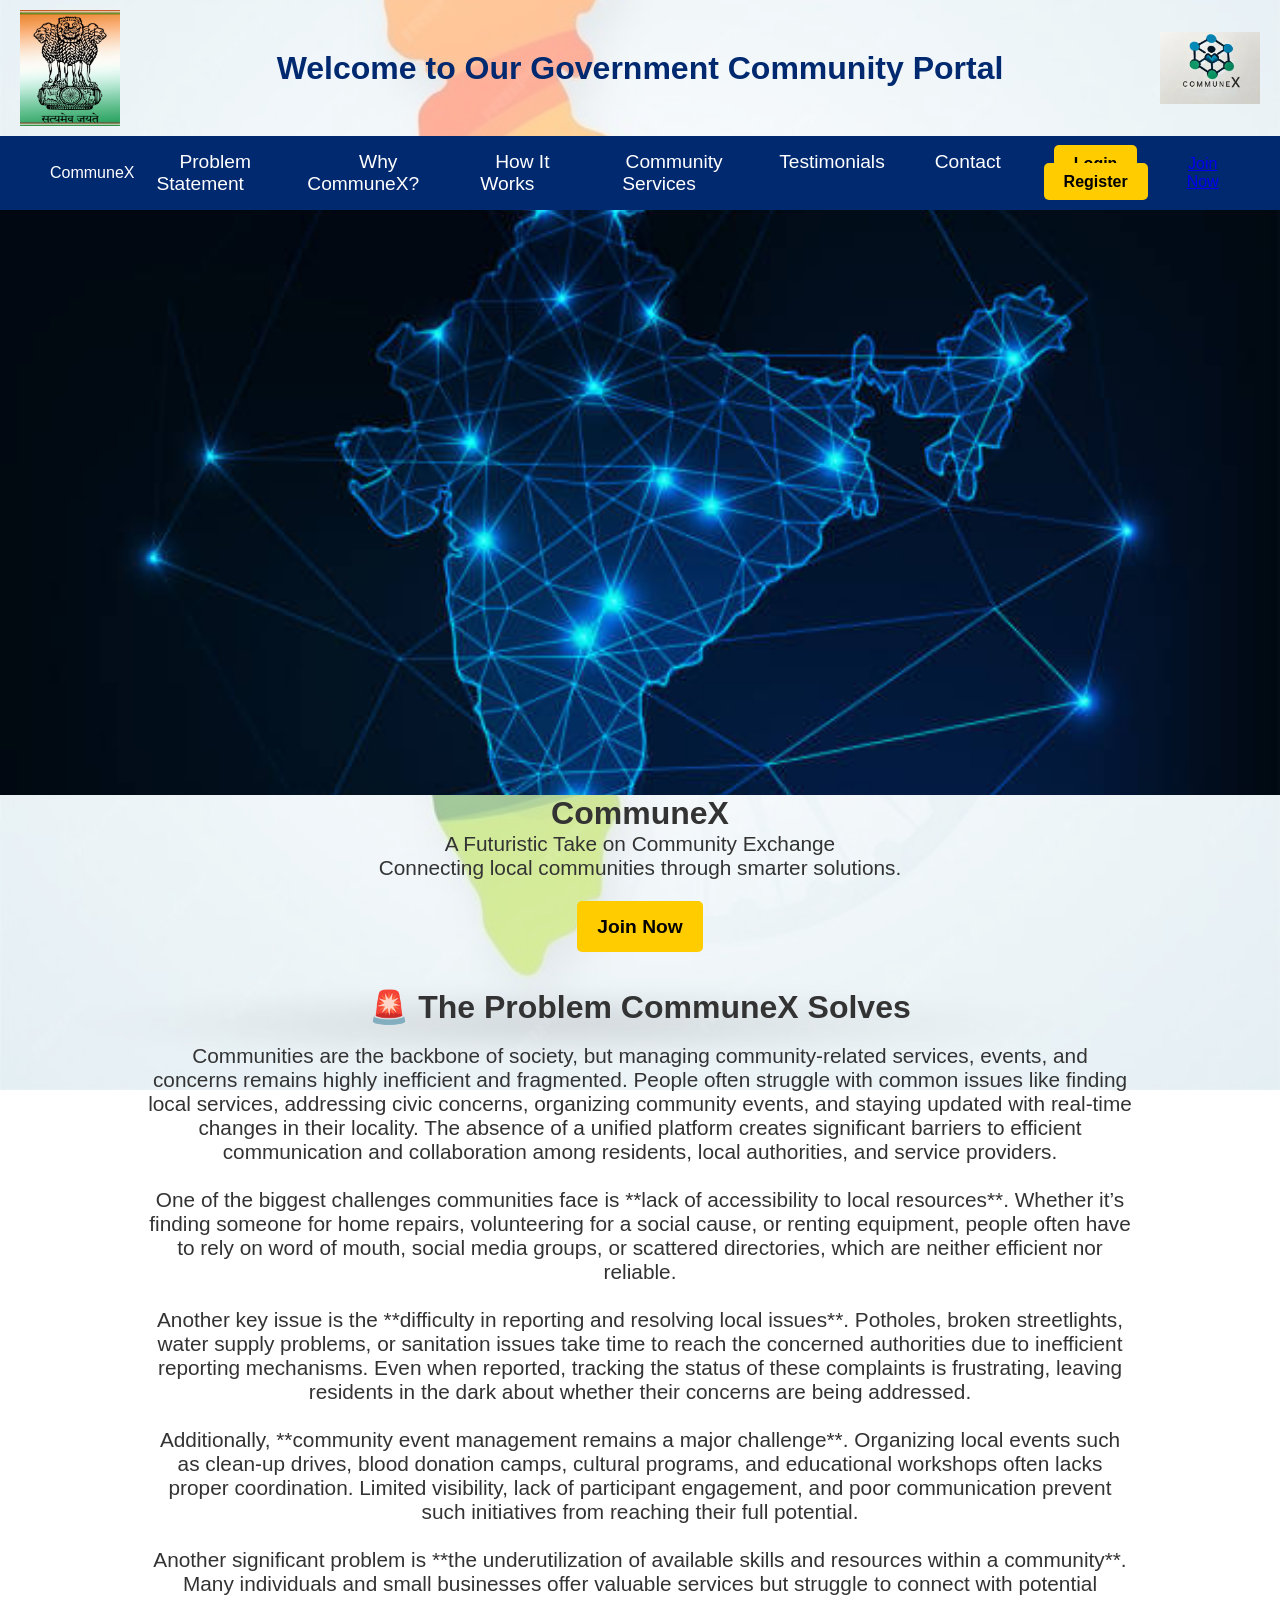
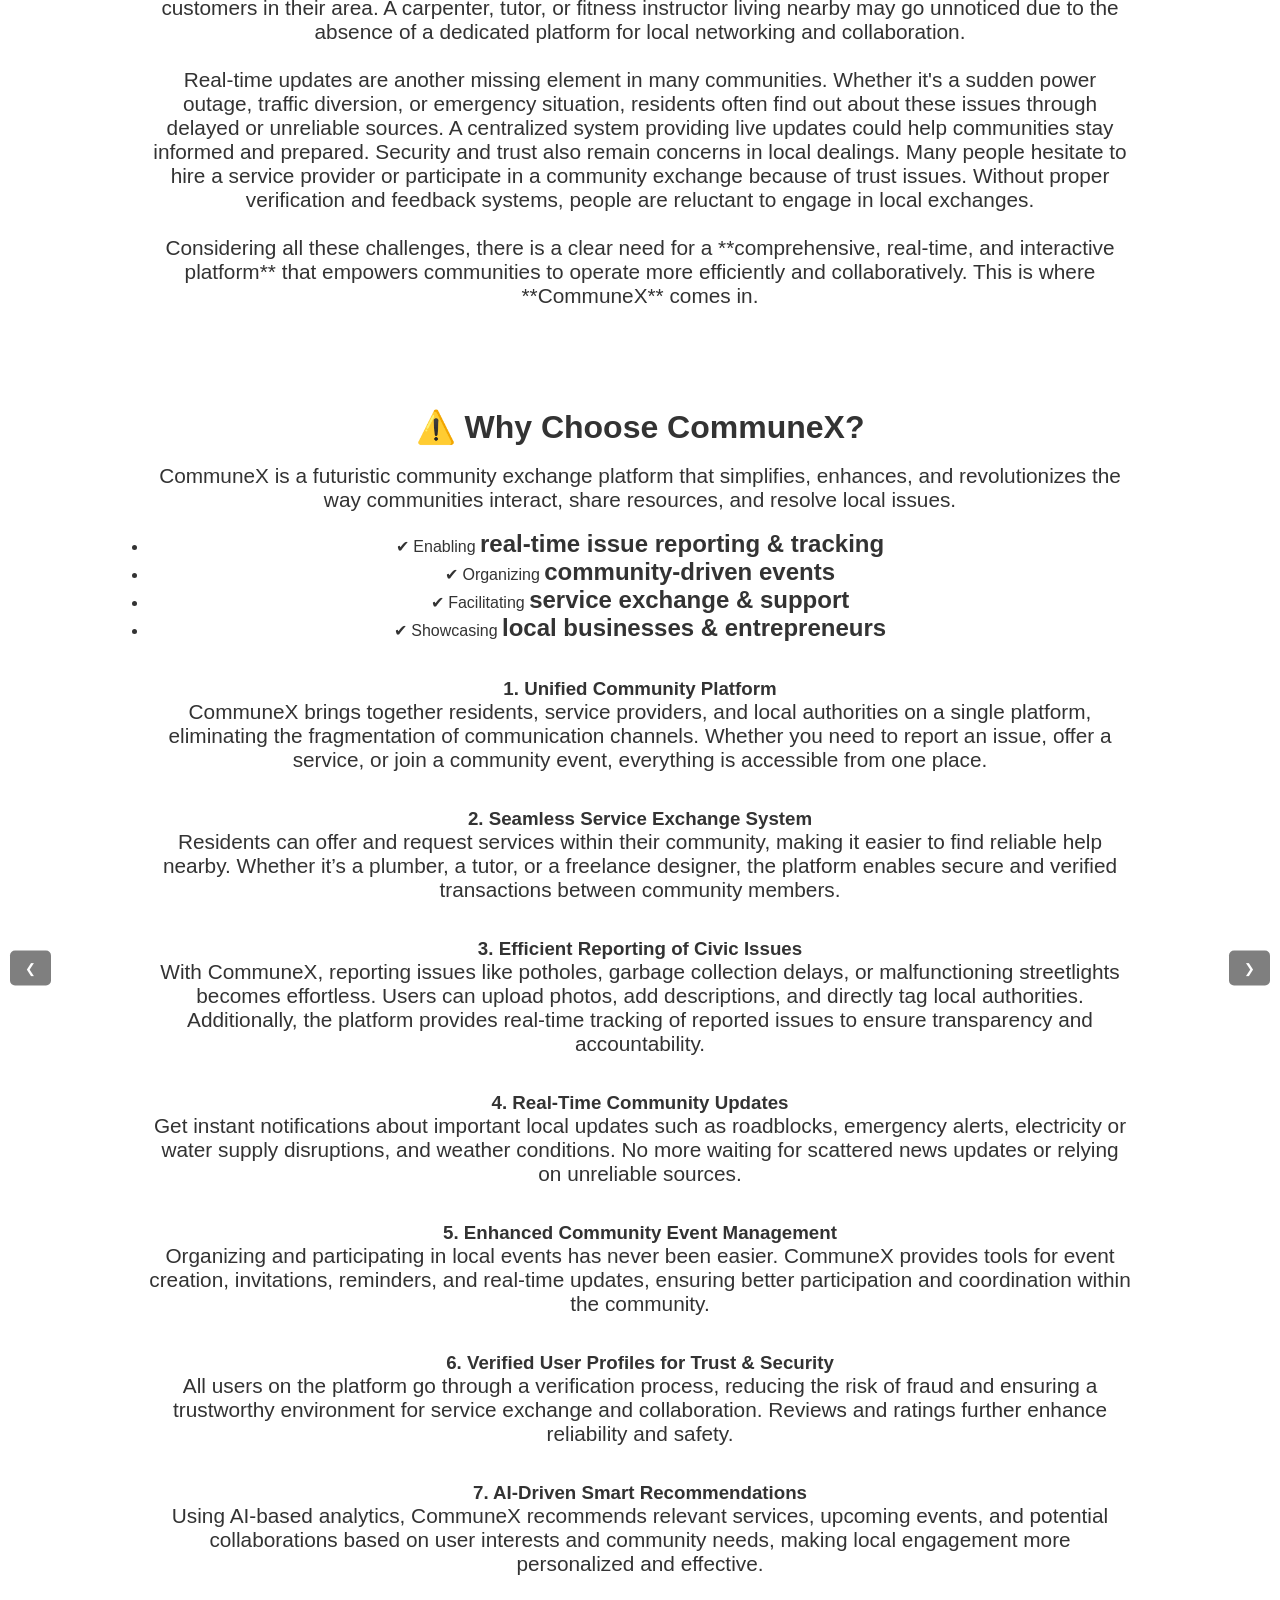
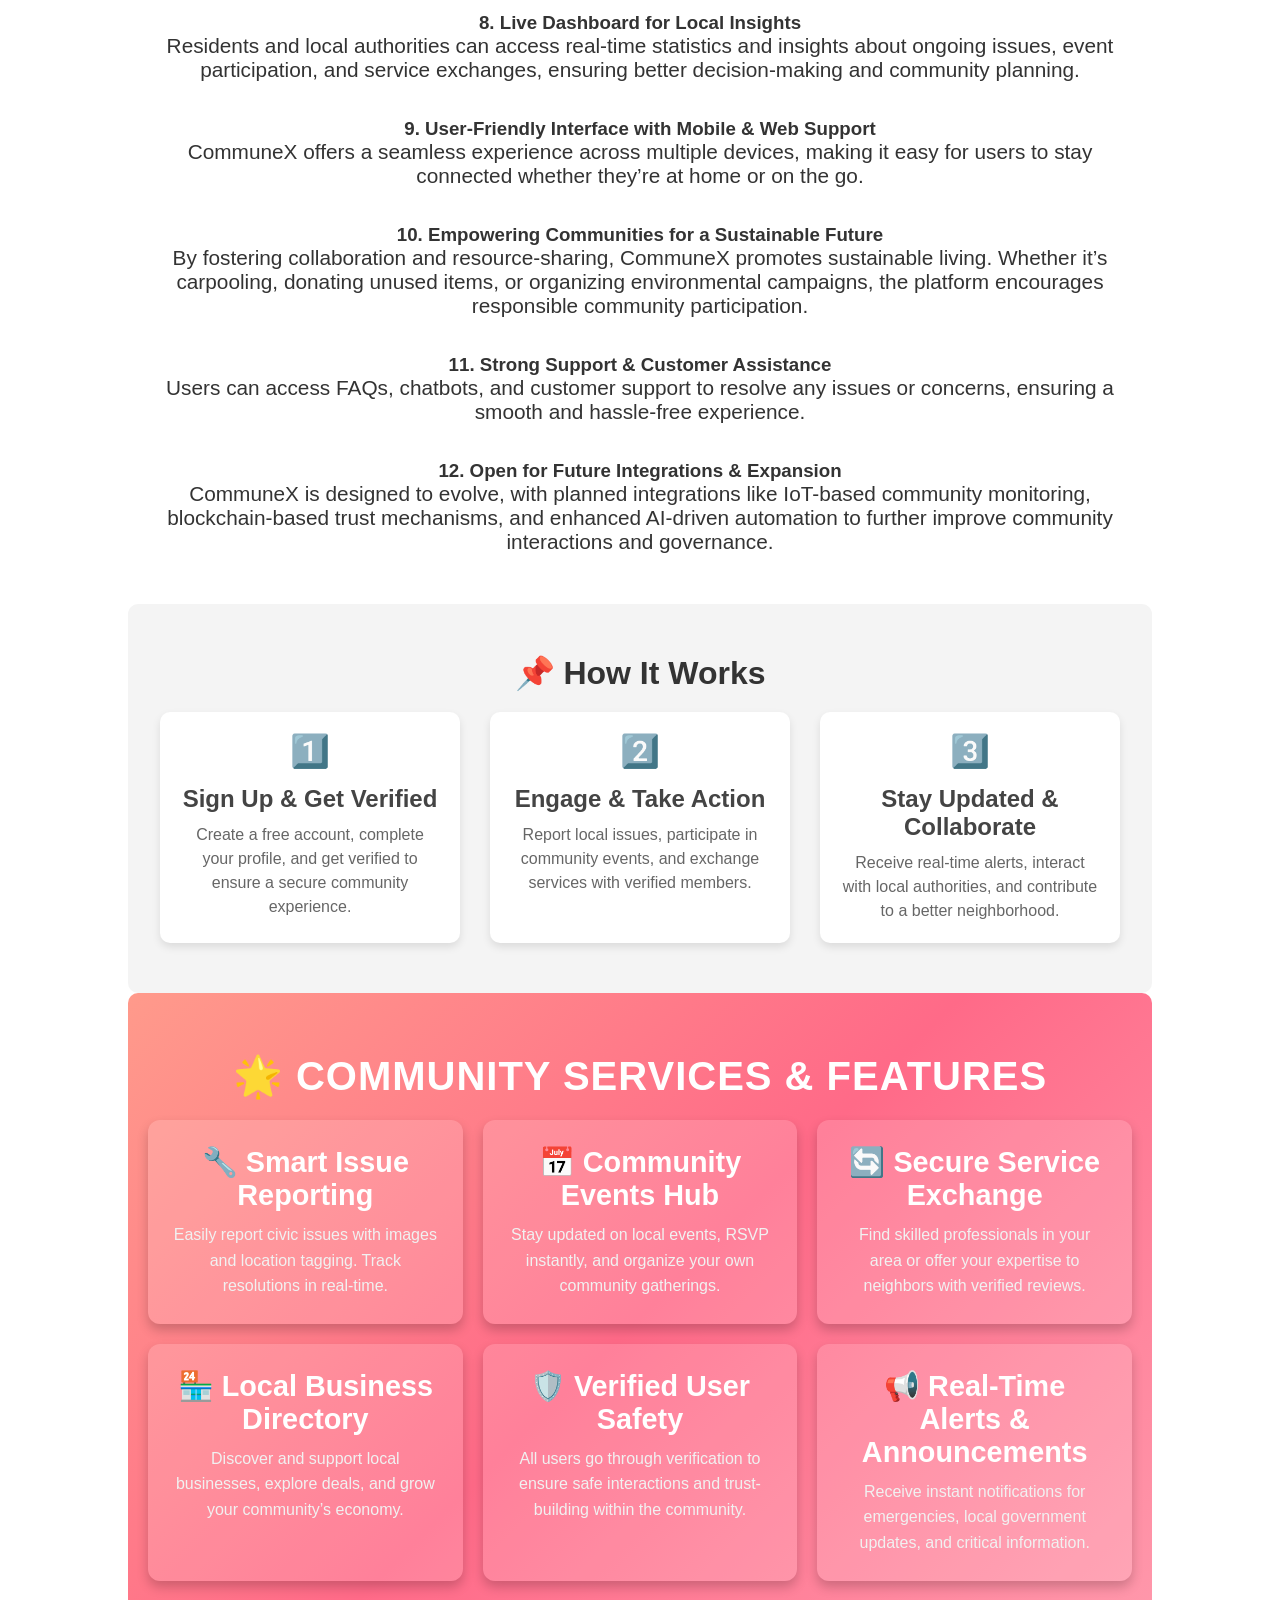
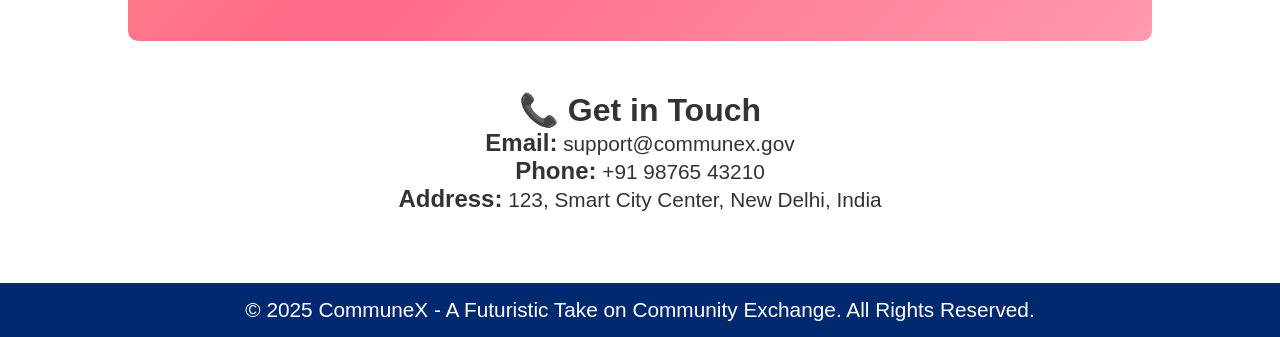
<file: CommuneX/index.html>
<!DOCTYPE html>
<html lang="en">

<head>
    <meta charset="UTF-8">
    <meta name="viewport" content="width=device-width, initial-scale=1.0">
    <title>CommuneX - A Futuristic Take on Community Exchange</title>
    <link rel="stylesheet" href="home.css">
</head>

<body>
    <div class="header">
        <img src="emblem.jpg" alt="Government Emblem">
        <h1>Welcome to Our Government Community Portal</h1>
        <img src="commune.jpg" alt="CommuneX Logo">
    </div>

    <!-- Navigation Bar -->
    <nav>
        <div class="logo">CommuneX</div>
        <ul class="nav-links">
            <li><a href="#problem">Problem Statement</a></li>
            <li><a href="#about">Why CommuneX?</a></li>
            <li><a href="#how-it-works">How It Works</a></li>
            <li><a href="#services">Community Services</a></li>
            <li><a href="#testimonials">Testimonials</a></li>
            <li><a href="#contact">Contact</a></li>
        </ul>
        <div class="auth-buttons">
            <a href="login.html" class="btn">Login</a>
            <a href="signup.html" class="btn">Register</a>
        </div>
        <a href="signup.html" class="join-now">Join Now</a>

    </nav>
    <style>
        /* Hero Section Styling */
        .hero {
            position: relative;
            width: 100%;
            height: 90vh;
            display: flex;
            flex-direction: column;
            align-items: center;
            justify-content: center;
            text-align: center;
            color: white;
            font-family: Arial, sans-serif;
            overflow: hidden;
        }

        .hero .bg-images {
            position: absolute;
            top: 0;
            left: 0;
            width: 100%;
            height: 100%;
            z-index: -1;
        }

        .hero .bg-images img {
            position: absolute;
            width: 100%;
            height: 100%;
            object-fit: cover;
            opacity: 0;
            transition: opacity 1.5s ease-in-out;
        }

        /* Active image will be visible */
        .hero .bg-images img.active {
            opacity: 1;
        }

        .hero h1 {
            font-size: 3.5rem;
            font-weight: bold;
            text-transform: uppercase;
        }

        .hero .slogan {
            font-size: 1.5rem;
            margin: 10px 0;
            font-weight: bold;
        }

        .hero p {
            font-size: 1.2rem;
            max-width: 600px;
        }
    </style>

    <!-- Hero Section -->
    <div class=".slider-container">
        <div class="slider">
            <img src="india_1.jpg">
            <img src="india_2.jpg">
            <img src="india_6.jpeg">
            <img src="india_4.jpeg">
            <img src="india_5.jpeg">

        </div>
        <button class="prev" onclick="prevSlide()">&#10094;</button>
        <button class="next" onclick="nextSlide()">&#10095;</button>
    </div>
    </div>

    <h1>CommuneX</h1>
    <p class="slogan">A Futuristic Take on Community Exchange</p>
    <p>Connecting local communities through smarter solutions.</p>
    <br><br>
    <a href="signup.html" class="main-btn">Join Now</a>
    </section>

    <script>
        let currentIndex = 0;
        const images = document.querySelectorAll(".slider img");
        const totalImages = images.length;

        function showSlide(index) {
            if (index >= totalImages) {
                currentIndex = 0;
            } else if (index < 0) {
                currentIndex = totalImages - 1;
            } else {
                currentIndex = index;
            }

            document.querySelector(".slider").style.transform = `translateX(-${currentIndex * 100}vw)`;
        }

        function nextSlide() {
            showSlide(currentIndex + 1);
        }

        function prevSlide() {
            showSlide(currentIndex - 1);
        }

        // Auto-slide every 3 seconds
        setInterval(nextSlide, 3000);


    </script>



    <!-- Problem Statement -->
    <section id="problem">
        <h2>🚨 The Problem CommuneX Solves</h2>
        <br>

        <p>
            Communities are the backbone of society, but managing community-related services, events, and concerns
            remains highly inefficient and fragmented. People often struggle with common issues like finding local
            services, addressing civic concerns, organizing community events, and staying updated with real-time
            changes
            in their locality. The absence of a unified platform creates significant barriers to efficient
            communication
            and collaboration among residents, local authorities, and service providers.
            <br>
            <br>

            One of the biggest challenges communities face is **lack of accessibility to local resources**. Whether
            it’s
            finding someone for home repairs, volunteering for a social cause, or renting equipment, people often
            have
            to rely on word of mouth, social media groups, or scattered directories, which are neither efficient nor
            reliable.
            <br>
            <br>

            Another key issue is the **difficulty in reporting and resolving local issues**. Potholes, broken
            streetlights, water supply problems, or sanitation issues take time to reach the concerned authorities
            due
            to inefficient reporting mechanisms. Even when reported, tracking the status of these complaints is
            frustrating, leaving residents in the dark about whether their concerns are being addressed.
            <br>
            <br>

            Additionally, **community event management remains a major challenge**. Organizing local events such as
            clean-up drives, blood donation camps, cultural programs, and educational workshops often lacks proper
            coordination. Limited visibility, lack of participant engagement, and poor communication prevent such
            initiatives from reaching their full potential.
            <br>
            <br>

            Another significant problem is **the underutilization of available skills and resources within a
            community**. Many individuals and small businesses offer valuable services but struggle to connect with
            potential customers in their area. A carpenter, tutor, or fitness instructor living nearby may go
            unnoticed
            due to the absence of a dedicated platform for local networking and collaboration.
            <br>
            <br>

            Real-time updates are another missing element in many communities. Whether it's a sudden power outage,
            traffic diversion, or emergency situation, residents often find out about these issues through delayed
            or
            unreliable sources. A centralized system providing live updates could help communities stay informed and
            prepared.

            Security and trust also remain concerns in local dealings. Many people hesitate to hire a service
            provider
            or participate in a community exchange because of trust issues. Without proper verification and feedback
            systems, people are reluctant to engage in local exchanges.
            <br>
            <br>

            Considering all these challenges, there is a clear need for a **comprehensive, real-time, and
            interactive
            platform** that empowers communities to operate more efficiently and collaboratively. This is where
            **CommuneX** comes in.
        </p>
    </section>


    <section id="why-communeX">
        <h2>⚠️ Why Choose CommuneX?</h2>
        <br>

        <p>CommuneX is a futuristic community exchange platform that simplifies, enhances, and revolutionizes the
            way communities interact, share resources, and resolve local issues.</p>
        <br>


        <ul>
            <li>✔ Enabling <strong>real-time issue reporting & tracking</strong></li>
            <li>✔ Organizing <strong>community-driven events</strong></li>
            <li>✔ Facilitating <strong>service exchange & support</strong></li>
            <li>✔ Showcasing <strong>local businesses & entrepreneurs</strong></li>
        </ul>
        <br>
        <br>
        <h3>1. Unified Community Platform</h3>
        <p>CommuneX brings together residents, service providers, and local authorities on a single platform,
            eliminating the fragmentation of communication channels. Whether you need to report an issue, offer a
            service, or join a community event, everything is accessible from one place.</p>
        <br>
        <br>
        <h3>2. Seamless Service Exchange System</h3>
        <p>Residents can offer and request services within their community, making it easier to find reliable help
            nearby. Whether it’s a plumber, a tutor, or a freelance designer, the platform enables secure and
            verified transactions between community members.</p>
        <br>
        <br>
        <h3>3. Efficient Reporting of Civic Issues</h3>
        <p>With CommuneX, reporting issues like potholes, garbage collection delays, or malfunctioning streetlights
            becomes effortless. Users can upload photos, add descriptions, and directly tag local authorities.
            Additionally, the platform provides real-time tracking of reported issues to ensure transparency and
            accountability.</p>
        <br>
        <br>

        <h3>4. Real-Time Community Updates</h3>
        <p>Get instant notifications about important local updates such as roadblocks, emergency alerts, electricity
            or water supply disruptions, and weather conditions. No more waiting for scattered news updates or
            relying on unreliable sources.</p>
        <br>
        <br>

        <h3>5. Enhanced Community Event Management</h3>
        <p>Organizing and participating in local events has never been easier. CommuneX provides tools for event
            creation, invitations, reminders, and real-time updates, ensuring better participation and coordination
            within the community.</p>
        <br>
        <br>

        <h3>6. Verified User Profiles for Trust & Security</h3>
        <p>All users on the platform go through a verification process, reducing the risk of fraud and ensuring a
            trustworthy environment for service exchange and collaboration. Reviews and ratings further enhance
            reliability and safety.</p>

        <br>
        <br>
        <h3>7. AI-Driven Smart Recommendations</h3>
        <p>Using AI-based analytics, CommuneX recommends relevant services, upcoming events, and potential
            collaborations based on user interests and community needs, making local engagement more personalized
            and effective.</p>
        <br>
        <br>
        <h3>8. Live Dashboard for Local Insights</h3>
        <p>Residents and local authorities can access real-time statistics and insights about ongoing issues, event
            participation, and service exchanges, ensuring better decision-making and community planning.</p>
        <br>
        <br>
        <h3>9. User-Friendly Interface with Mobile & Web Support</h3>
        <p>CommuneX offers a seamless experience across multiple devices, making it easy for users to stay connected
            whether they’re at home or on the go.</p>
        <br>
        <br>

        <h3>10. Empowering Communities for a Sustainable Future</h3>
        <p>By fostering collaboration and resource-sharing, CommuneX promotes sustainable living. Whether it’s
            carpooling, donating unused items, or organizing environmental campaigns, the platform encourages
            responsible community participation.</p>
        <br>
        <br>

        <h3>11. Strong Support & Customer Assistance</h3>
        <p>Users can access FAQs, chatbots, and customer support to resolve any issues or concerns, ensuring a
            smooth and hassle-free experience.</p>
        <br>
        <br>

        <h3>12. Open for Future Integrations & Expansion</h3>
        <p>CommuneX is designed to evolve, with planned integrations like IoT-based community monitoring,
            blockchain-based trust mechanisms, and enhanced AI-driven automation to further improve community
            interactions and governance.</p>
    </section>


    <style>
        /* Styling for How It Works Section */
        #how-it-works {
            background: #f4f4f4;
            padding: 50px 20px;
            text-align: center;
            border-radius: 10px;
        }

        #how-it-works h2 {
            font-size: 2rem;
            color: #333;
            margin-bottom: 20px;
        }

        .steps-container {
            display: flex;
            justify-content: center;
            flex-wrap: wrap;
            gap: 30px;
            max-width: 1000px;
            margin: auto;
        }

        .step {
            background: #fff;
            padding: 20px;
            border-radius: 10px;
            box-shadow: 0 4px 8px rgba(0, 0, 0, 0.1);
            width: 300px;
            text-align: center;
            transition: transform 0.3s ease-in-out;
        }

        .step:hover {
            transform: translateY(-5px);
        }

        .step-number {
            font-size: 2rem;
            color: #ff6b00;
            font-weight: bold;
        }

        .step h3 {
            margin: 15px 0 10px;
            font-size: 1.5rem;
            color: #444;
        }

        .step p {
            color: #666;
            font-size: 1rem;
            line-height: 1.5;
        }

        @media (max-width: 768px) {
            .steps-container {
                flex-direction: column;
                align-items: center;
            }
        }
    </style>

    <!-- How It Works Section -->
    <section id="how-it-works">
        <h2>📌 How It Works</h2>
        <div class="steps-container">
            <div class="step">
                <span class="step-number">1️⃣</span>
                <h3>Sign Up & Get Verified</h3>
                <p>Create a free account, complete your profile, and get verified to ensure a secure community
                    experience.</p>
            </div>
            <div class="step">
                <span class="step-number">2️⃣</span>
                <h3>Engage & Take Action</h3>
                <p>Report local issues, participate in community events, and exchange services with verified members.
                </p>
            </div>
            <div class="step">
                <span class="step-number">3️⃣</span>
                <h3>Stay Updated & Collaborate</h3>
                <p>Receive real-time alerts, interact with local authorities, and contribute to a better neighborhood.
                </p>
            </div>
        </div>
    </section>


    <style>
        /* Community Services Section Styling */
        #services {
            background: linear-gradient(135deg, #ff9a8b, #ff6a88, #ff99ac);
            padding: 60px 20px;
            text-align: center;
            color: #fff;
            border-radius: 10px;
        }

        #services h2 {
            font-size: 2.5rem;
            margin-bottom: 20px;
            text-transform: uppercase;
            letter-spacing: 1px;
            font-weight: bold;
        }

        .services-container {
            display: grid;
            grid-template-columns: repeat(auto-fit, minmax(280px, 1fr));
            gap: 20px;
            max-width: 1100px;
            margin: auto;
        }

        .service-box {
            background: rgba(255, 255, 255, 0.15);
            padding: 25px;
            border-radius: 12px;
            box-shadow: 0 6px 12px rgba(0, 0, 0, 0.2);
            text-align: center;
            transition: transform 0.3s ease-in-out, box-shadow 0.3s ease-in-out;
        }

        .service-box:hover {
            transform: translateY(-8px);
            box-shadow: 0 8px 16px rgba(0, 0, 0, 0.3);
            background: rgba(255, 255, 255, 0.25);
        }

        .service-box h3 {
            font-size: 1.8rem;
            margin-bottom: 10px;
            color: #fff;
        }

        .service-box p {
            font-size: 1rem;
            color: #f1f1f1;
            line-height: 1.6;
        }

        @media (max-width: 768px) {
            .services-container {
                grid-template-columns: 1fr;
            }
        }
    </style>

    <!-- Community Services Section -->
    <section id="services">
        <h2>🌟 Community Services & Features</h2>
        <div class="services-container">
            <div class="service-box">
                <h3>🔧 Smart Issue Reporting</h3>
                <p>Easily report civic issues with images and location tagging. Track resolutions in real-time.</p>
            </div>
            <div class="service-box">
                <h3>📅 Community Events Hub</h3>
                <p>Stay updated on local events, RSVP instantly, and organize your own community gatherings.</p>
            </div>
            <div class="service-box">
                <h3>🔄 Secure Service Exchange</h3>
                <p>Find skilled professionals in your area or offer your expertise to neighbors with verified reviews.
                </p>
            </div>
            <div class="service-box">
                <h3>🏪 Local Business Directory</h3>
                <p>Discover and support local businesses, explore deals, and grow your community’s economy.</p>
            </div>
            <div class="service-box">
                <h3>🛡️ Verified User Safety</h3>
                <p>All users go through verification to ensure safe interactions and trust-building within the
                    community.</p>
            </div>
            <div class="service-box">
                <h3>📢 Real-Time Alerts & Announcements</h3>
                <p>Receive instant notifications for emergencies, local government updates, and critical information.
                </p>
            </div>
        </div>
    </section>


    <!-- Contact Section -->
    <section id="contact">
        <h2>📞 Get in Touch</h2>
        <p><strong>Email:</strong> support@communex.gov</p>
        <p><strong>Phone:</strong> +91 98765 43210</p>
        <p><strong>Address:</strong> 123, Smart City Center, New Delhi, India</p>
    </section>

    <!-- Footer -->
    <footer>
        <p>&copy; 2025 CommuneX - A Futuristic Take on Community Exchange. All Rights Reserved.</p>
    </footer>
    <!-- Code injected by live-server -->
    <script>
        // <![CDATA[  <-- For SVG support
        if ('WebSocket' in window) {
            (function () {
                function refreshCSS() {
                    var sheets = [].slice.call(document.getElementsByTagName("link"));
                    var head = document.getElementsByTagName("head")[0];
                    for (var i = 0; i < sheets.length; ++i) {
                        var elem = sheets[i];
                        var parent = elem.parentElement || head;
                        parent.removeChild(elem);
                        var rel = elem.rel;
                        if (elem.href && typeof rel != "string" || rel.length == 0 || rel.toLowerCase() == "stylesheet") {
                            var url = elem.href.replace(/(&|\?)_cacheOverride=\d+/, '');
                            elem.href = url + (url.indexOf('?') >= 0 ? '&' : '?') + '_cacheOverride=' + (new Date().valueOf());
                        }
                        parent.appendChild(elem);
                    }
                }
                var protocol = window.location.protocol === 'http:' ? 'ws://' : 'wss://';
                var address = protocol + window.location.host + window.location.pathname + '/ws';
                var socket = new WebSocket(address);
                socket.onmessage = function (msg) {
                    if (msg.data == 'reload') window.location.reload();
                    else if (msg.data == 'refreshcss') refreshCSS();
                };
                if (sessionStorage && !sessionStorage.getItem('IsThisFirstTime_Log_From_LiveServer')) {
                    console.log('Live reload enabled.');
                    sessionStorage.setItem('IsThisFirstTime_Log_From_LiveServer', true);
                }
            })();
        }
        else {
            console.error('Upgrade your browser. This Browser is NOT supported WebSocket for Live-Reloading.');
        }
        // ]]>
    </script>
</body>

</html>
</file>
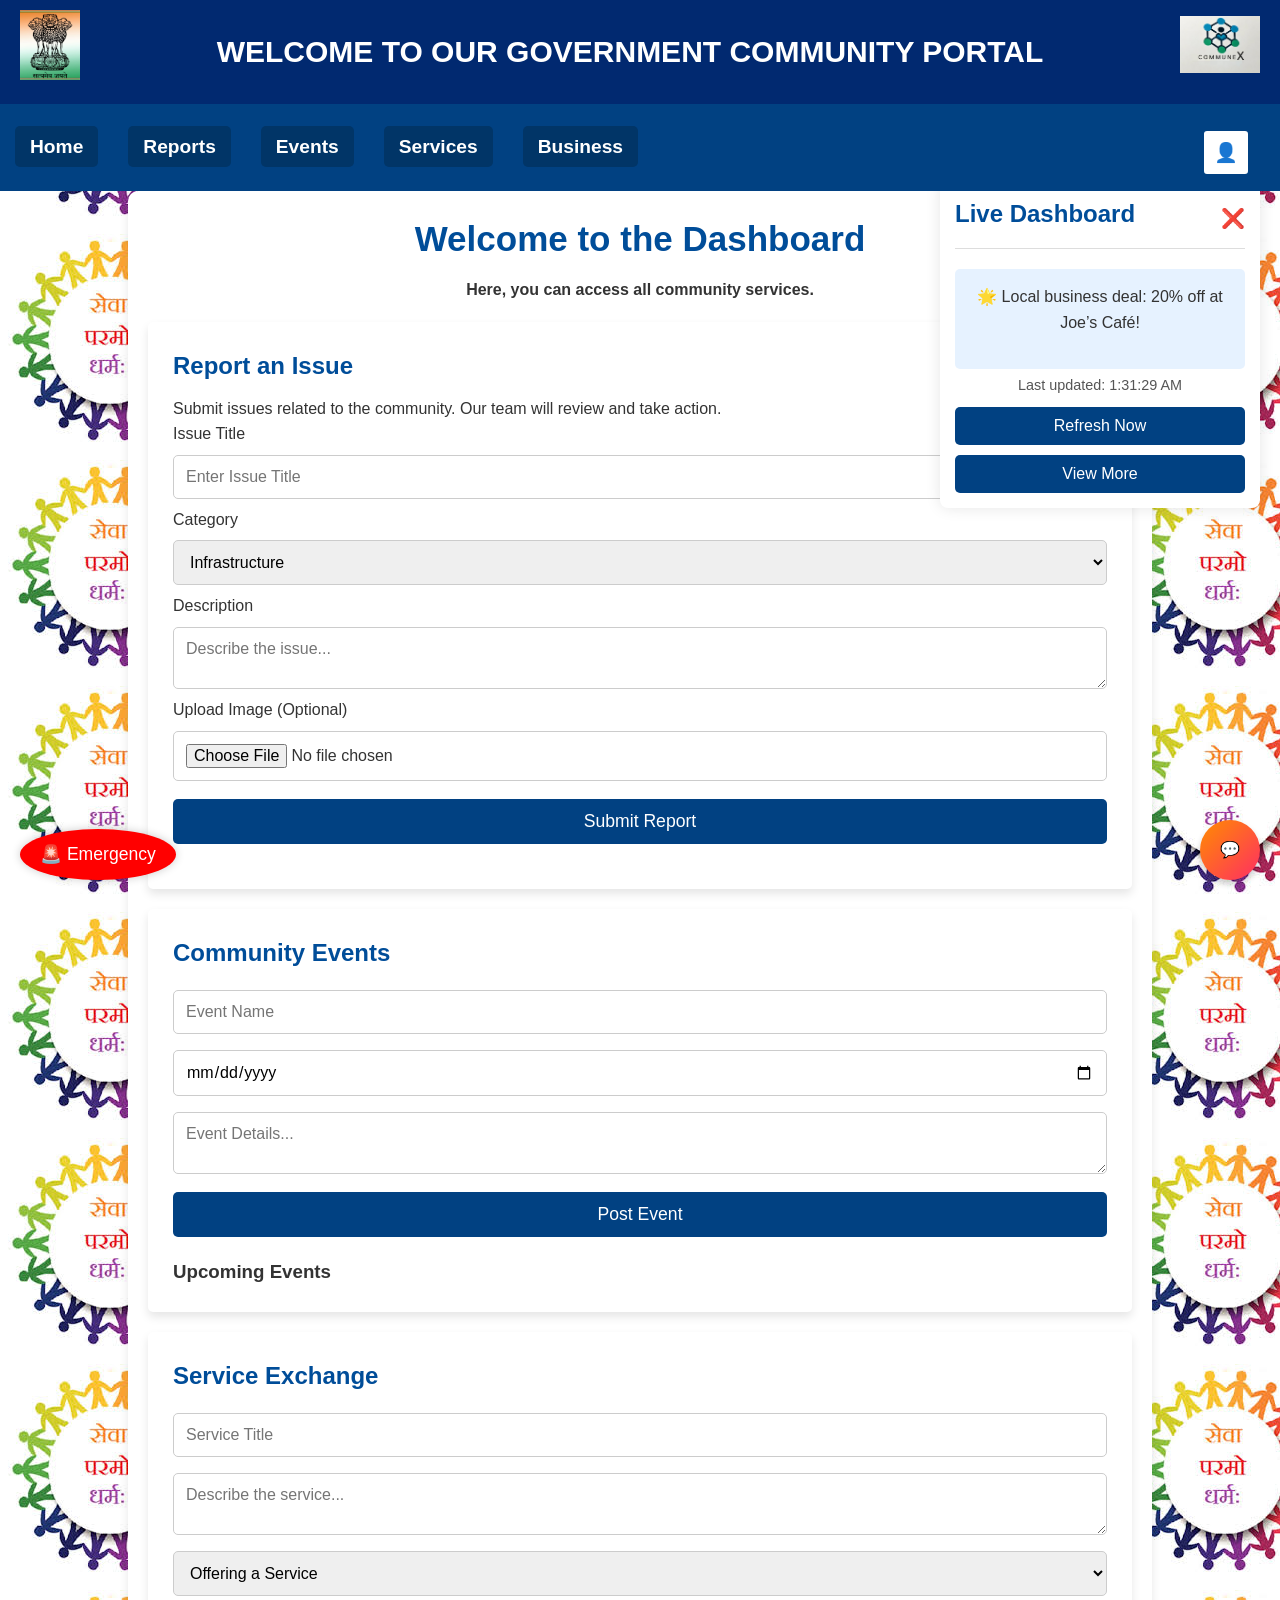
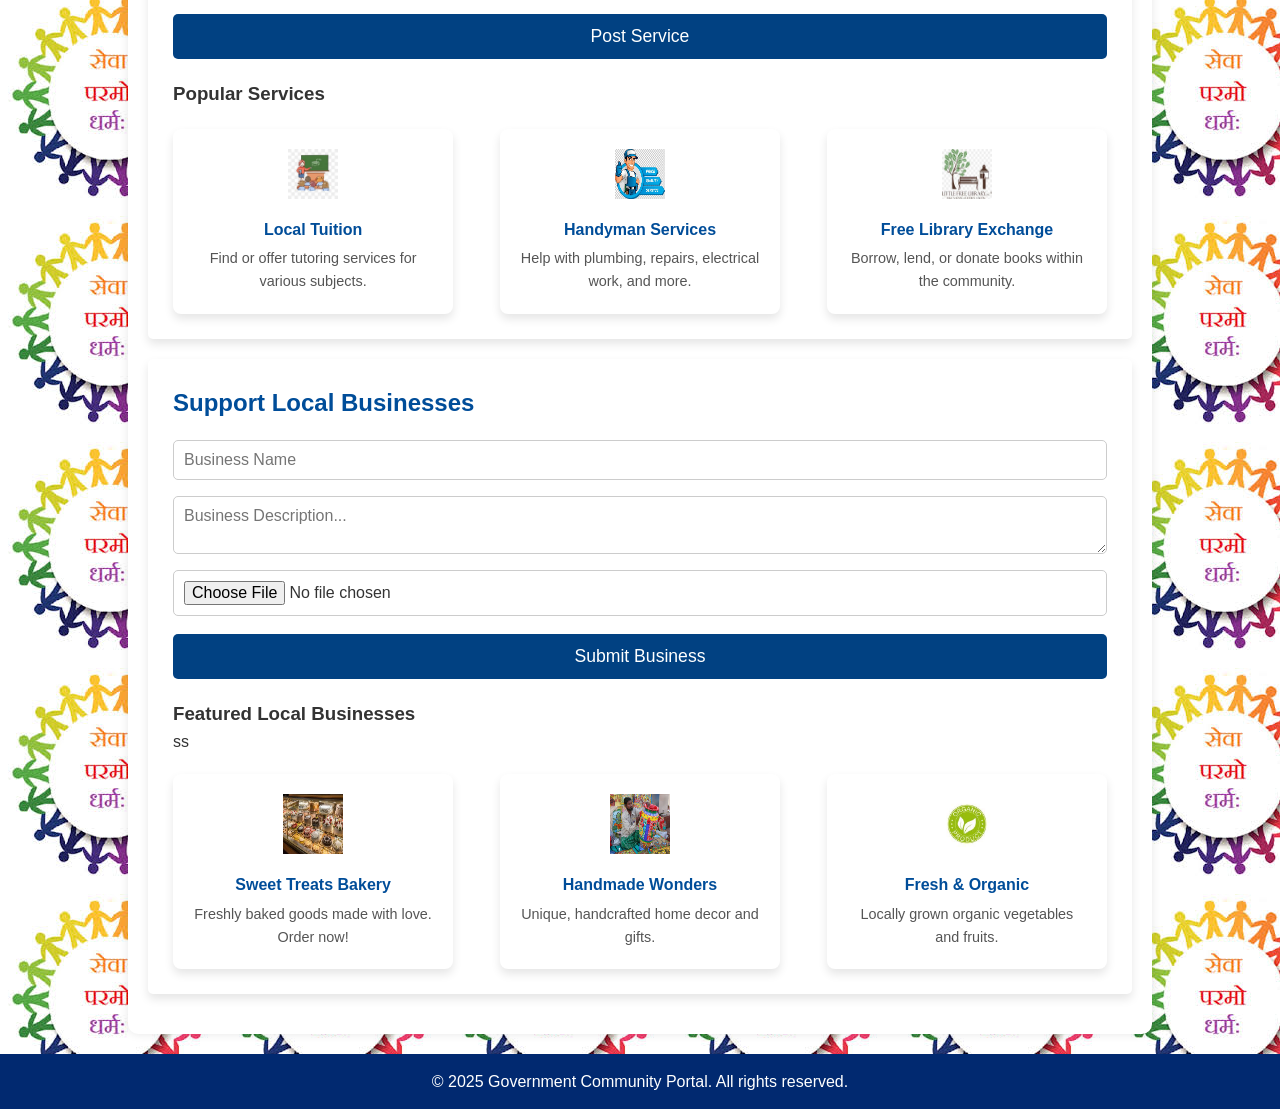
<file: CommuneX/dashboard .html>
<!DOCTYPE html>
<html lang="en">

<head>
    <meta charset="UTF-8">
    <meta name="viewport" content="width=device-width, initial-scale=1.0">
    <title>Government Community Portal</title>
    <link rel="stylesheet" href="style.css">
</head>

<style>
    /* Header Styling */
    header {
        display: flex;
        justify-content: space-between;
        align-items: center;
        background: #012970;
        padding: 10px 20px;
        position: relative;
    }

    /* National Emblem on the left */
    .header-left .emblem {
        width: 60px;
        /* Adjust as needed */
        height: auto;
    }

    /* CommuneX Logo on the right */
    .header-right .logo {
        width: 80px;
        /* Adjust as needed */
        height: auto;
    }

    .chatbot-container {
        position: fixed;
        bottom: 20px;
        right: 20px;
        z-index: 1000;
    }

    .chat-icon {
        width: 60px;
        height: 60px;
        background: linear-gradient(135deg, #ff8c00, #ff2e63);
        color: white;
        display: flex;
        align-items: center;
        justify-content: center;
        border-radius: 50%;
        cursor: pointer;
        box-shadow: 0 4px 6px rgba(0, 0, 0, 0.2);
        transition: 0.3s;
    }

    .chat-icon:hover {
        transform: scale(1.1);
    }

    .chat-window {
        display: none;
        width: 350px;
        height: 500px;
        background: white;
        border-radius: 15px;
        box-shadow: 0 5px 15px rgba(0, 0, 0, 0.3);
        overflow: hidden;
        position: absolute;
        bottom: 70px;
        right: 0;
        border: 2px solid #ff2e63;
    }

    .chat-header {
        background: #ff2e63;
        color: white;
        padding: 15px;
        text-align: center;
        font-weight: bold;
        border-radius: 15px 15px 0 0;
        font-size: 1.2em;
    }

    .chat-body {
        height: 350px;
        overflow-y: auto;
        padding: 10px;
        background: #f4f4f4;
        display: flex;
        flex-direction: column;
        align-items: center;
    }

    .chat-footer {
        display: flex;
        padding: 10px;
        border-top: 1px solid #ddd;
        background: #fff;
    }

    .chat-footer input {
        flex: 1;
        padding: 8px;
        border: 1px solid #ccc;
        border-radius: 5px;
        font-size: 1em;
    }

    .chat-footer button {
        background: #ff2e63;
        color: white;
        border: none;
        padding: 8px;
        margin-left: 5px;
        cursor: pointer;
        border-radius: 5px;
        transition: 0.3s;
    }

    .chat-footer button:hover {
        background: #d92d5a;
    }

    .message {
        padding: 10px;
        border-radius: 10px;
        margin-bottom: 5px;
        max-width: 80%;
        font-size: 0.9em;
    }

    .user-message {
        background: #ff2e63;
        color: white;
        align-self: flex-end;
        text-align: right;
    }

    .bot-message {
        background: #e6f2ff;
        color: black;
        align-self: flex-start;
        text-align: left;
    }

    .chat-option {
        width: 90%;
        background: #ff2e63;
        color: white;
        border: none;
        padding: 10px;
        margin: 5px 0;
        border-radius: 5px;
        font-size: 1em;
        cursor: pointer;
        transition: 0.3s;
        text-align: center;
    }

    .chat-option:hover {
        background: #d92d5a;
    }

    .nav-right {
        margin-left: auto;
        /* Pushes to the right */
    }

    .profile-menu {
        position: relative;
    }

    .profile-menu button {
        background: white;
        /* Change color to contrast navbar */
        color: #014182;
        /* Match other buttons */
        border: 2px solid #014182;
        padding: 10px;
        font-size: 1.2em;
        cursor: pointer;
        border-radius: 5px;
        transition: 0.3s;
    }

    .profile-menu button:hover {
        background: #014182;
        color: white;
    }

    /* Dropdown Styling */
    .logout-dropdown {
        display: none;
        position: absolute;
        right: 0;
        top: 40px;
        background: white;
        border-radius: 5px;
        box-shadow: 0px 0px 10px rgba(0, 0, 0, 0.1);
        width: 120px;
        text-align: center;
    }

    .logout-dropdown a {
        display: block;
        padding: 10px;
        color: white;
        text-decoration: none;
        font-weight: bold;
    }

    .logout-dropdown a:hover {
        background: #014182;
    }

    nav ul {
        display: flex;
        align-items: center;
        list-style: none;
        padding: 0;
    }

    nav ul li {
        margin-right: 15px;
    }
</style>

<body style="background-image: url(sevaa.jpg);">
    <!-- Header Section -->
    <!-- <header>Welcome to Our Government Community Portal</header> -->
    <header>
        <div class="header-left">
            <img src="emblem.jpg" alt="National Emblem of India" class="emblem">
        </div>
        <header>Welcome to Our Government Community Portal</header>
        <div class="header-right">
            <img src="commune.jpg" alt="CommuneX Logo" class="logo">
        </div>
    </header>

    <button class="emergency-btn" onclick="handleEmergency()">🚨 Emergency</button>


    <nav>
        <ul>
            <li><a href="#home">Home</a></li>
            <li><a href="#reports">Reports</a></li>
            <li><a href="#events">Events</a></li>
            <li><a href="#services">Services</a></li>
            <li><a href="#Business">Business</a></li>


            <!-- Right Side Menu -->
            <div class="nav-right">
                <li class="profile-menu">
                    <button onclick="toggleLogoutMenu()">👤</button>
                    <div id="logoutMenu" class="logout-dropdown">
                        <a href="#" onclick="logoutUser()">Logout</a>
                    </div>
                </li>
            </div>
        </ul>
    </nav>



    <!-- Main Content -->
    <main>
        <div class="container">
            <h2 style="text-align: center; font-size: 35px;">Welcome to the Dashboard</h2>
            <p style="text-align: center;"><b>Here, you can access all community services.</b></p>

            <!-- Report an Issue Section -->
            <section id="report">
                <h2>Report an Issue</h2>
                <p>Submit issues related to the community. Our team will review and take action.</p>
                <form id="issueForm">
                    <label for="issueTitle">Issue Title</label>
                    <input type="text" id="issueTitle" placeholder="Enter Issue Title" required>

                    <label for="issueCategory">Category</label>
                    <select id="issueCategory">
                        <option value="infrastructure">Infrastructure</option>
                        <option value="sanitation">Sanitation</option>
                        <option value="law">Law & Order</option>
                        <option value="other">Other</option>
                    </select>

                    <label for="issueDescription">Description</label>
                    <textarea id="issueDescription" placeholder="Describe the issue..." required></textarea>

                    <label for="issueImage">Upload Image (Optional)</label>
                    <input type="file" id="issueImage" accept="image/*">

                    <button type="submit">Submit Report</button>
                </form>
                <p id="successMessage" style="color: green; display: none;">Issue reported successfully!</p>
            </section>

            <!-- Community Events Section -->
            <section id="events">
                <h2>Community Events</h2>
                <form id="eventForm">
                    <input type="text" id="eventTitle" placeholder="Event Name" required>
                    <input type="date" id="eventDate" required>
                    <textarea id="eventDescription" placeholder="Event Details..." required></textarea>
                    <button type="submit">Post Event</button>
                </form>
                <p id="eventSuccessMessage" style="color: green; display: none;">Event posted successfully!</p>
                <h3>Upcoming Events</h3>
                <div id="eventsList"></div>
            </section>

            <!-- Service Exchange Section -->
            <section id="services">
                <h2>Service Exchange</h2>

                <form id="serviceForm">
                    <input type="text" id="serviceTitle" placeholder="Service Title" required>
                    <textarea id="serviceDescription" placeholder="Describe the service..." required></textarea>
                    <select id="serviceType" required>
                        <option value="Offer">Offering a Service</option>
                        <option value="Request">Requesting a Service</option>
                    </select>
                    <button type="submit">Post Service</button>
                </form>

                <p id="serviceSuccessMessage" style="color: green; display: none;">Service posted successfully!</p>

                <h3>Popular Services</h3>
                <div class="service-categories">
                    <div class="service-card">
                        <img src="tuition.jpg" alt="Tuition">
                        <h4>Local Tuition</h4>
                        <p>Find or offer tutoring services for various subjects.</p>
                    </div>

                    <div class="service-card">
                        <img src="handyman.jpg" alt="Handyman">
                        <h4>Handyman Services</h4>
                        <p>Help with plumbing, repairs, electrical work, and more.</p>
                    </div>

                    <div class="service-card">
                        <img src="library.jpg" alt="Library">
                        <h4>Free Library Exchange</h4>
                        <p>Borrow, lend, or donate books within the community.</p>
                    </div>
                </div>


                <div id="servicesList"></div>
            </section>


            <!-- Local Business Showcase -->
            <section id="local">
                <h2>Support Local Businesses</h2>

                <form id="businessForm">
                    <input type="text" id="businessName" placeholder="Business Name" required>
                    <textarea id="businessDescription" placeholder="Business Description..." required></textarea>
                    <input type="file" id="businessImage" accept="image/*">
                    <button type="submit">Submit Business</button>
                </form>

                <p id="businessSuccessMessage" style="color: green; display: none;">Business added successfully!</p>

                <h3>Featured Local Businesses</h3>ss
                <div class="business-showcase">
                    <div class="business-card">
                        <img src="bakery.jpg" alt="Bakery">
                        <h4>Sweet Treats Bakery</h4>
                        <p>Freshly baked goods made with love. Order now!</p>
                    </div>

                    <div class="business-card">
                        <img src="handicraft.jpg" alt="Handicrafts">
                        <h4>Handmade Wonders</h4>
                        <p>Unique, handcrafted home decor and gifts.</p>
                    </div>

                    <div class="business-card">
                        <img src="organic.jpg" alt="Organic">
                        <h4>Fresh & Organic</h4>
                        <p>Locally grown organic vegetables and fruits.</p>
                    </div>
                </div>
            </section>

            <aside id="live-dashboard">
                <div class="dashboard-header">
                    <h2>Live Dashboard</h2>
                    <span class="close-btn" onclick="closeDashboard()">❌</span>
                </div>
                <div id="dashboard-content">
                    <p>Updated reports and events displayed here.</p>
                </div>
                <p id="last-updated">Last updated: Just now</p>
                <button onclick="refreshDashboard()">Refresh Now</button>
                <button onclick="viewMoreUpdates()">View More</button>
            </aside>

            <!-- Styling -->
            <style>
                #live-dashboard {
                    position: fixed;
                    right: 20px;
                    top: 180px;
                    width: 320px;
                    background: white;
                    padding: 15px;
                    border-radius: 8px;
                    box-shadow: 0px 0px 15px rgba(0, 0, 0, 0.1);
                    z-index: 999;
                    transition: all 0.3s ease-in-out;
                }

                #live-dashboard h2 {
                    color: #004d99;
                    text-align: center;
                    margin-bottom: 10px;
                }

                .dashboard-header {
                    display: flex;
                    justify-content: space-between;
                    align-items: center;
                    border-bottom: 1px solid #ddd;
                    padding-bottom: 5px;
                    margin-bottom: 10px;
                }

                .close-btn {
                    cursor: pointer;
                    font-size: 1.2em;
                    color: red;
                    font-weight: bold;
                    transition: 0.3s;
                }

                .close-btn:hover {
                    color: darkred;
                }

                #dashboard-content {
                    background: #e6f2ff;
                    padding: 15px;
                    border-radius: 5px;
                    min-height: 100px;
                    text-align: center;
                }

                .update {
                    animation: fadeIn 0.5s ease-in-out;
                }

                @keyframes fadeIn {
                    from {
                        opacity: 0;
                        transform: translateY(-5px);
                    }

                    to {
                        opacity: 1;
                        transform: translateY(0);
                    }
                }

                #last-updated {
                    font-size: 0.9em;
                    color: #555;
                    text-align: center;
                    margin-top: 5px;
                }

                #live-dashboard button {
                    display: block;
                    width: 100%;
                    background: #014182;
                    color: white;
                    border: none;
                    padding: 10px;
                    border-radius: 5px;
                    font-size: 1em;
                    cursor: pointer;
                    transition: 0.3s;
                    margin-top: 10px;
                }

                #live-dashboard button:hover {
                    background: #012970;
                }
            </style>
            <!-- JavaScript for Live Updates -->

        </div>
    </main>

    <!-- Footer -->
    <footer>
        <p>&copy; 2025 Government Community Portal. All rights reserved.</p>
    </footer>

    <div class="chatbot-container">
        <div class="chat-icon" onclick="toggleChat()">💬</div>
        <div class="chat-window">
            <div class="chat-header">CommuneX AI Chatbot</div>
            <div class="chat-body" id="chatBody">
                <p>Select an option:</p>
                <button class="chat-option" onclick="handleOption('report')">📢 Report an Issue</button>
                <button class="chat-option" onclick="handleOption('services')">🛠 Community Services</button>
                <button class="chat-option" onclick="handleOption('events')">📅 Upcoming Events</button>
                <button class="chat-option" onclick="handleOption('contact')">📞 Contact Support</button>
            </div>
            <div class="chat-footer">
                <input type="text" id="userInput" placeholder="Type a message..." />
                <button onclick="sendMessage()">Send</button>
            </div>
        </div>
    </div>

    <!-- WebSockets & JavaScript -->
    <script src="https://cdn.socket.io/4.4.1/socket.io.min.js"></script>
    <script>
        let pastUpdates = [];

        function refreshDashboard() {
            const dashboardContent = document.getElementById("dashboard-content");
            const lastUpdated = document.getElementById("last-updated");

            // Simulate fetching new data
            dashboardContent.innerHTML = "<p>Fetching latest updates...</p>";

            setTimeout(() => {
                const updates = [
                    "\uD83C\uDF1F New community event: Clean-up Drive!",
                    "\u26A1 Emergency alert: Water supply issue reported.",
                    "\uD83C\uDF1F Local business deal: 20% off at Joe’s Café!",
                    "\uD83D\uDCA1 Issue resolved: Streetlights in Sector 3 fixed."
                ];
                const randomUpdate = updates[Math.floor(Math.random() * updates.length)];
                pastUpdates.unshift(randomUpdate);

                dashboardContent.innerHTML = `<p class='update'>${randomUpdate}</p>`;
                lastUpdated.innerText = "Last updated: " + new Date().toLocaleTimeString();
            }, 1000);
        }

        function viewMoreUpdates() {
            alert("Past Updates:\n" + pastUpdates.join("\n"));
        }

        function closeDashboard() {
            document.getElementById("live-dashboard").style.display = "none";
        }

        // Auto-refresh every 30 seconds
        setInterval(refreshDashboard, 30000);
        refreshDashboard();



        const socket = io("http://localhost:5000"); // Connect to WebSocket server

        document.addEventListener("DOMContentLoaded", function () {
            const token = localStorage.getItem("token");
            const userEmail = localStorage.getItem("userEmail");

            if (!token || !userEmail) {
                alert("You must be logged in to access this page!");
                window.location.href = "login.html";
                return;
            }

            loadIssues();
            loadEvents();
            loadServices();
        });

        // Logout Functionality
        document.getElementById("logout")?.addEventListener("click", function () {
            localStorage.removeItem("token");
            localStorage.removeItem("userEmail");
            alert("You have been logged out!");
            window.location.href = "login.html";
        });

        async function fetchAndRenderData(url, elementId, noDataMessage, formatter) {
            const response = await fetch(url);
            const data = await response.json();
            let html = data.length === 0 ? `<p>${noDataMessage}</p>` : "";
            data.forEach(item => html += formatter(item));
            document.getElementById(elementId).innerHTML = html;
        }

        async function loadIssues() {
            fetchAndRenderData("http://localhost:5000/api/issues", "issuesList", "No reported issues found.", issue => `
                <div class="issue">
                    <h4>${issue.title}</h4>
                    <p>${issue.description}</p>
                    <p><b>Status:</b> ${issue.status}</p>
                    <p><b>Reported On:</b> ${new Date(issue.createdAt).toLocaleString()}</p>
                </div>`);
        }

        async function loadEvents() {
            fetchAndRenderData("http://localhost:5000/api/events", "eventsList", "No upcoming events.", event => `
                <div class="event">
                    <h4>${event.title}</h4>
                    <p>${event.description}</p>
                    <p><b>Date:</b> ${new Date(event.date).toLocaleDateString()}</p>
                    <p><b>Organizer:</b> ${event.email}</p>
                </div>`);
        }

        async function loadServices() {
            fetchAndRenderData("http://localhost:5000/api/services", "servicesList", "No services available.", service => `
                <div class="service">
                    <h4>${service.title}</h4>
                    <p>${service.description}</p>
                    <p><b>Type:</b> ${service.type}</p>
                    <p><b>Posted By:</b> ${service.email}</p>
                </div>`);
        }

        // Real-time updates using WebSockets
        socket.on("new_issue", loadIssues);
        socket.on("new_event", loadEvents);
        socket.on("new_service", loadServices);


        function toggleChat() {
            const chatWindow = document.querySelector(".chat-window");
            chatWindow.style.display = chatWindow.style.display === "block" ? "none" : "block";
        }

        function handleOption(option) {
            const chatBody = document.getElementById("chatBody");
            let botResponse = "";

            switch (option) {
                case 'report':
                    botResponse = "To report an issue, go to the 'Report an Issue' section and fill out the form.";
                    break;
                case 'services':
                    botResponse = "We offer community service exchanges and event management!";
                    break;
                case 'events':
                    botResponse = "Check out the 'Community Events' section for upcoming events in your area.";
                    break;
                case 'contact':
                    botResponse = "You can reach support via email at support@communex.com or call +1234567890.";
                    break;
                default:
                    botResponse = "I'm here to assist you! Choose an option above.";
            }
            chatBody.innerHTML += `<div class='message bot-message'>${botResponse}</div>`;
            chatBody.scrollTop = chatBody.scrollHeight;
        }
        // Close menu if clicked outside
        document.addEventListener("click", function (event) {
            const profileMenu = document.querySelector(".profile-menu button");
            const menu = document.getElementById("logoutMenu");

            if (!profileMenu.contains(event.target) && !menu.contains(event.target)) {
                menu.style.display = "none";
            }
        });

        function logoutUser() {
            alert("Logging out...");
            window.location.href = "login.html"; // Redirect to login page
        }
    </script>
</body>

</html>
</file>
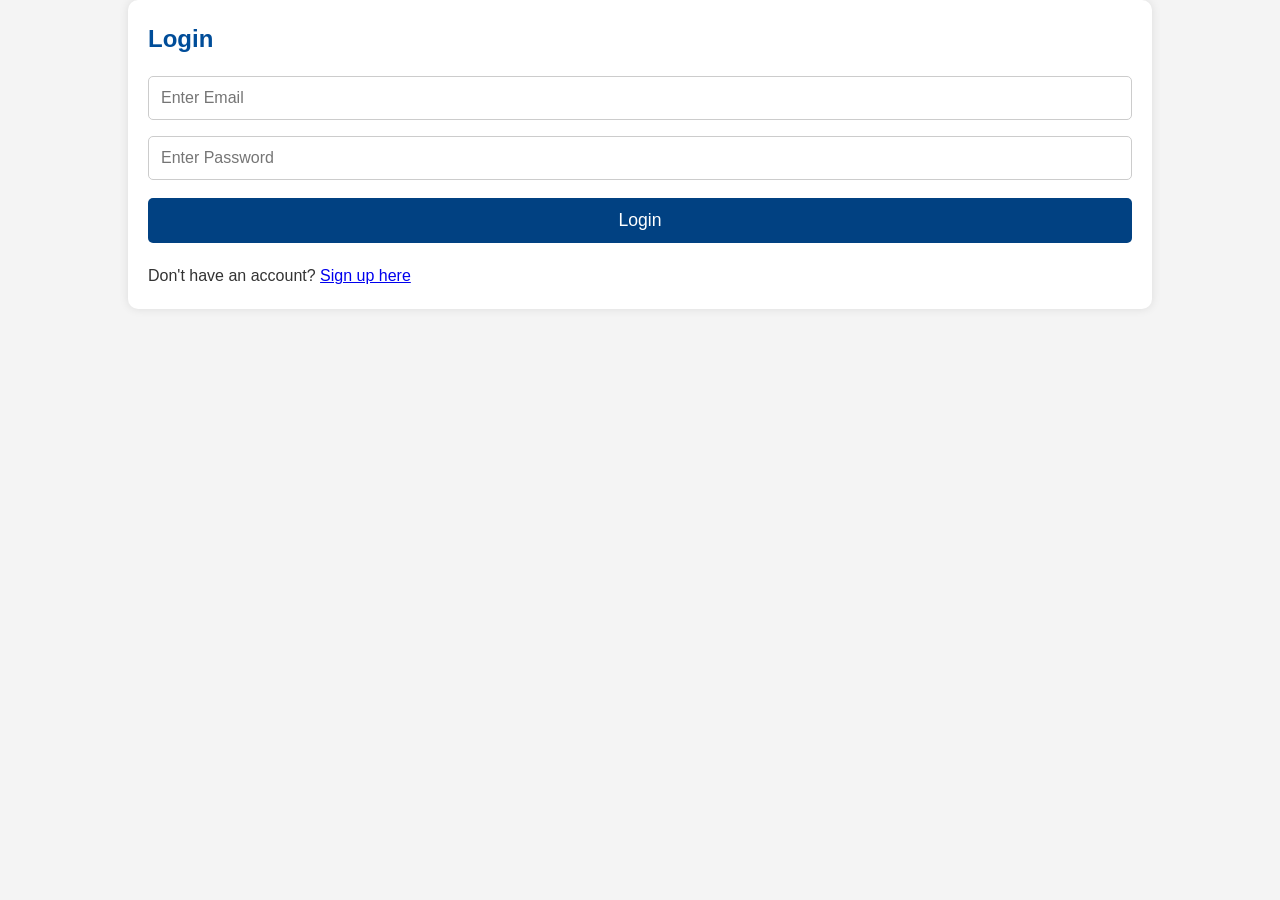
<file: CommuneX/login.html>
<!DOCTYPE html>
<html lang="en">

<head>
    <meta charset="UTF-8">
    <meta name="viewport" content="width=device-width, initial-scale=1.0">
    <title>Login</title>
    <link rel="stylesheet" href="style.css">
</head>

<body>
    <div class="container">
        <h2>Login</h2>
        <form id="loginForm">
            <input type="email" id="email" placeholder="Enter Email" required>
            <input type="password" id="password" placeholder="Enter Password" required>
            <button type="submit">Login</button>
        </form>
        <p>Don't have an account? <a href="signup.html">Sign up here</a></p>
    </div>


    <script>
        document.getElementById("loginForm").addEventListener("submit", async function (event) {
            event.preventDefault();
            const email = document.getElementById("email").value;
            const password = document.getElementById("password").value;

            const response = await fetch("http://localhost:5000/api/login", {
                method: "POST",
                headers: {"Content-Type": "application/json"},
                body: JSON.stringify({email, password})
            });

            const data = await response.json();
            if (response.ok) {
                localStorage.setItem("token", data.token);
                localStorage.setItem("userEmail", email); // Store user email for tracking issues
                alert("Login successful! Redirecting to dashboard...");
                window.location.href = "dashboard.html"; // Redirect to dashboard
            } else {
                alert(data.error || "Login failed!");
            }
        });


    </script>
</body>

</html>
</file>
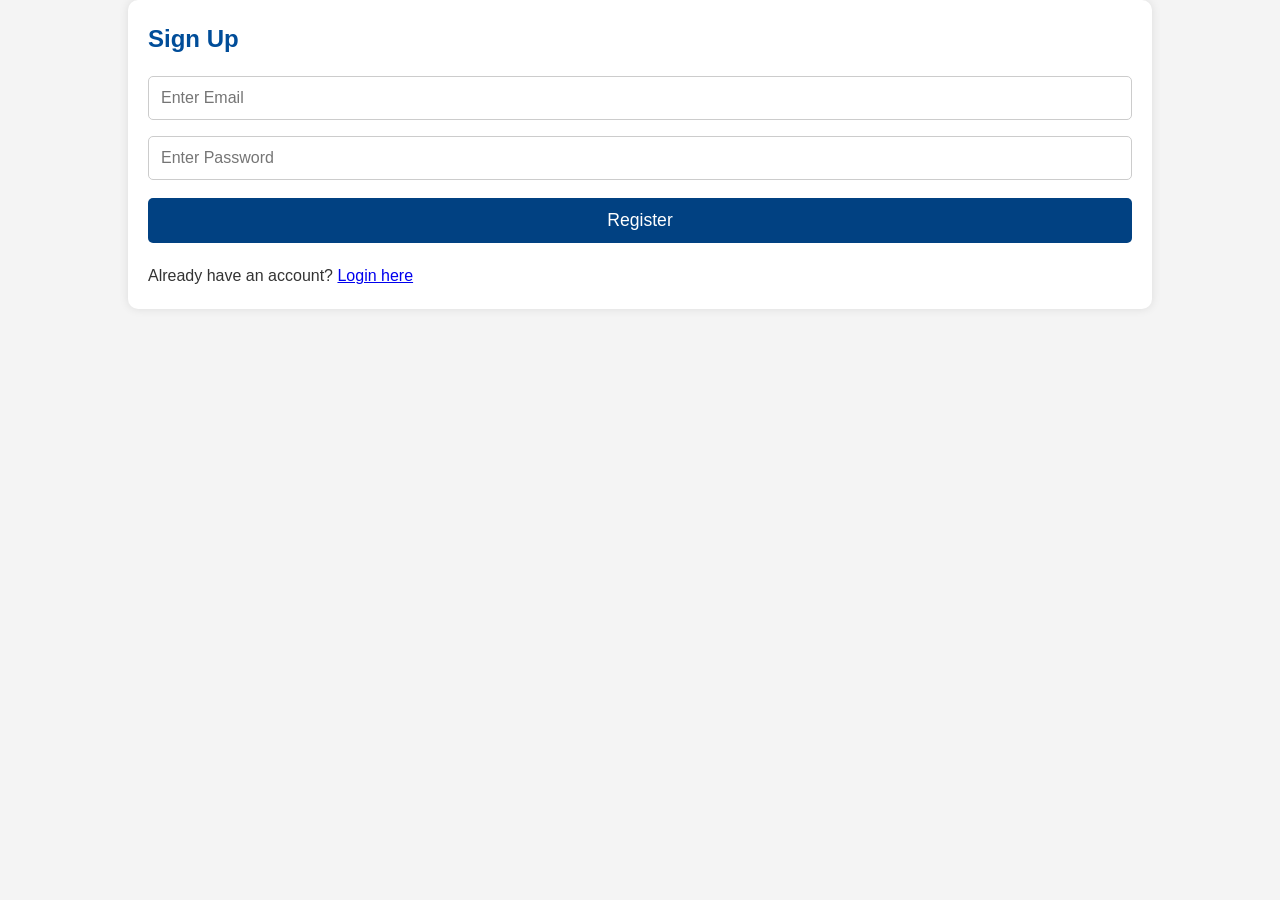
<file: CommuneX/signup.html>
<!DOCTYPE html>
<html lang="en">
<head>
    <meta charset="UTF-8">
    <meta name="viewport" content="width=device-width, initial-scale=1.0">
    <title>Sign Up</title>
    <link rel="stylesheet" href="style.css">
</head>
<body>
    <div class="container">
        <h2>Sign Up</h2>
        <form id="signupForm">
            <input type="email" id="email" placeholder="Enter Email" required>
            <input type="password" id="password" placeholder="Enter Password" required>
            <button type="submit">Register</button>
        </form>
        <p>Already have an account? <a href="login.html">Login here</a></p>
    </div>

    <script>
        document.getElementById("signupForm").addEventListener("submit", async function(event) {
            event.preventDefault();
            const email = document.getElementById("email").value;
            const password = document.getElementById("password").value;

            const response = await fetch("http://localhost:5000/api/register", {
                method: "POST",
                headers: { "Content-Type": "application/json" },
                body: JSON.stringify({ email, password })
            });

            const data = await response.json();
            if (response.ok) {
                alert("Registration successful! Redirecting to login...");
                window.location.href = "login.html";
            } else {
                alert(data.error || "Registration failed!");
            }
        });
    </script>
</body>
</html>
</file>
<file: CommuneX/home.css>
/* General Styling */
* {
    margin: 0;
    padding: 0;
    box-sizing: border-box;
    font-family: 'Arial', sans-serif;
}

body {
    background-image: url(india_3.jpeg);
    background-size: cover;
    background-repeat: no-repeat;
    background-attachment: fixed;
    background-position: center;
    background-color: #ffffff;
    color: #333;
    text-align: center;
    position: relative;
}

body::before {
    content: "";
    position: absolute;
    top: 0;
    left: 0;
    width: 100%;
    height: 100%;
    background: rgba(255, 255, 255, 0.6);
    /* Light overlay for better text readability */
    z-index: -1;
}

h2 {
    font-size: 2rem;
}

p {
    font-size: 1.3rem;
}

strong {
    font-size: 1.5rem;
}

img {
    height: 10vh;
}

/* Navigation Bar */
nav {
    background: #012970;
    color: white;
    display: flex;
    justify-content: space-between;
    align-items: center;
    padding: 15px 50px;
    position: sticky;
    top: 0;
    z-index: 1000;
}

.nav-links {
    list-style: none;
    display: flex;
    gap: 20px;
}

.nav-links li a {
    color: white;
    text-decoration: none;
    font-size: 1.2em;
    padding: 10px 15px;
    border-radius: 5px;
    transition: 0.3s ease;
}

.nav-links li a:hover {
    background: #011f4b;
}

.auth-buttons a {
    background: #ffcc00;
    color: black;
    padding: 10px 20px;
    font-weight: bold;
    text-decoration: none;
    border-radius: 5px;
}

.auth-buttons a:hover {
    background: #e6b800;
}

/* Image slider */
.slider-container {
    position: relative;
    width: 100vw;
    max-width: 1000px;
    margin: auto;
    overflow: hidden;
    border-radius: 10px;
    box-shadow: 0 4px 8px rgba(0, 0, 0, 0.2);
}

.slider {
    display: flex;
    width: 500%; /* Assuming you have 5 images, each taking 100% */
    transition: transform 0.5s ease-in-out;
    white-space: nowrap;
}

.slider img {
    width: 100vw; /* Each image should take full viewport width */
    height: 65vh;
    object-fit: cover;
    flex-shrink: 0;
}


/* Navigation Buttons */
.prev,
.next {
    position: absolute;
    top: 50%;
    transform: translateY(-50%);
    background-color: rgba(0, 0, 0, 0.5);
    color: white;
    border: none;
    padding: 10px 15px;
    cursor: pointer;
    border-radius: 5px;
}

.prev {
    left: 10px;
}

.next {
    right: 10px;
}

.prev:hover,
.next:hover {
    background-color: rgba(0, 0, 0, 0.8);
}

/* Hero Section */
.hero {
    background: #eef5ff;
    padding: 80px 20px;
    text-align: center;
}

.hero h1 {
    font-size: 3em;
    color: #012970;
}

.hero .slogan {
    font-size: 1.5em;
    margin-top: 10px;
}

.main-btn {
    background: #ffcc00;
    color: black;
    padding: 15px 20px;
    text-decoration: none;
    font-size: 1.2em;
    font-weight: bold;
    border-radius: 5px;
    transition: 0.3s ease;
}

.main-btn:hover {
    background: #e6b800;
}

/* Sections */
section {
    padding: 50px 20px;
    width: 80vw;
    margin: auto;
}

/* How It Works */
.steps-container {
    display: flex;
    justify-content: space-between;
}

.step {
    background: #012970;
    color: white;
    padding: 20px;
    width: 30vw;
    border-radius: 10px;
    text-align: center;
}

/* Logo and Emblem */
.header {
    display: flex;
    justify-content: space-between;
    align-items: center;
    padding: 10px 20px;
    position: relative;
}

.header img {
    width: 100px;
    height: auto;
}

.header h1 {
    flex-grow: 1;
    text-align: center;
    font-size: 2em;
    color: #012970;
}

/* Footer */
footer {
    background: #012970;
    color: white;
    text-align: center;
    padding: 15px;
    margin-top: 20px;
}
</file>
<file: CommuneX/style.css>
/* General Styling */
* {
    margin: 0;
    padding: 0;
    box-sizing: border-box;
    font-family: Arial, sans-serif;
}

body {
    background-color: #f4f4f4;
    color: #333;
    line-height: 1.6;
}

header {
    display: flex;
    justify-content: space-between;
    align-items: center;
    background: #012970;
    padding: 0px 11px;
    position: relative;
    font-size: 30px;
}

/* Header */
header {
    background: #012970;
    color: white;
    text-align: center;
    font-weight: bold;
    text-transform: uppercase;
}

.service-categories {
    display: flex;
    justify-content: space-between;
    gap: 15px;
    margin-top: 20px;
}

.service-card {
    background: white;
    padding: 20px;
    border-radius: 8px;
    box-shadow: 0px 5px 10px rgba(0, 0, 0, 0.1);
    text-align: center;
    width: 30%;
}

.service-card img {
    width: 50px;
    height: 50px;
    margin-bottom: 10px;
}

.service-card h4 {
    color: #004d99;
    margin-bottom: 5px;
}

.service-card p {
    font-size: 0.9em;
    color: #555;
}

.business-showcase {
    display: flex;
    justify-content: space-between;
    gap: 15px;
    margin-top: 20px;
}

.business-card {
    background: white;
    padding: 20px;
    border-radius: 8px;
    box-shadow: 0px 5px 10px rgba(0, 0, 0, 0.1);
    text-align: center;
    width: 30%;
}

.business-card img {
    width: 60px;
    height: 60px;
    margin-bottom: 10px;
}

.business-card h4 {
    color: #004d99;
    margin-bottom: 5px;
}

.business-card p {
    font-size: 0.9em;
    color: #555;
}

#businessForm input,
#businessForm textarea {
    width: 100%;
    padding: 10px;
    margin: 8px 0;
    border: 1px solid #ccc;
    border-radius: 5px;
}

#businessForm button {
    background: #014182;
    color: white;
    border: none;
    cursor: pointer;
    font-size: 1.1em;
    padding: 12px;
    border-radius: 5px;
    transition: 0.3s ease;
}

#businessForm button:hover {
    background: #012970;
}

/* Navigation Bar */
nav {
    background: #014182;
    padding: 15px;
    text-align: center;
    position: sticky;
    top: 0;
    z-index: 1000;
}

nav ul {
    list-style: none;
    display: flex;
    justify-content: center;
    gap: 15px;
}

nav ul li {
    display: inline-block;
}

nav a {
    color: white;
    text-decoration: none;
    font-size: 1.2em;
    font-weight: bold;
    background: #013567;
    padding: 10px 15px;
    border-radius: 5px;
    transition: 0.3s ease;
}

nav a:hover,
nav a.active {
    background: #011f4b;
}

.emergency-btn {
    position: fixed;
    bottom: 20px;
    left: 20px;
    background-color: red;
    color: white;
    padding: 15px 20px;
    border-radius: 70%;
    font-size: 1.1em;
    cursor: pointer;
    box-shadow: 0px 0px 10px rgba(0, 0, 0, 0.2);
}

/* Main Container */
.container {
    width: 80%;
    margin: auto;
    padding: 20px;
    background: white;
    border-radius: 10px;
    box-shadow: 0px 0px 10px rgba(0, 0, 0, 0.1);
}

/* Section Styling */
section {
    background: white;
    margin: 20px 0;
    padding: 25px;
    border-radius: 5px;
    box-shadow: 0px 5px 10px rgba(0, 0, 0, 0.1);
}

h2 {
    color: #004d99;
    margin-bottom: 10px;
}

/* Forms */
form {
    display: flex;
    flex-direction: column;
    margin-bottom: 20px;
}

input,
select,
textarea {
    padding: 12px;
    margin: 8px 0;
    border: 1px solid #ccc;
    border-radius: 5px;
    font-size: 1em;
    width: 100%;
}

button {
    background: #014182;
    color: white;
    border: none;
    cursor: pointer;
    font-size: 1.1em;
    padding: 12px;
    margin-top: 10px;
    border-radius: 5px;
    transition: 0.3s ease;
}

button:hover {
    background: #012970;
}

/* Dashboard Section */
#dashboard-content {
    text-align: center;
    padding: 20px;
    background: #e6f2ff;
    border-radius: 10px;
    margin-top: 20px;
}

/* Footer */
footer {
    background: #012970;
    color: white;
    text-align: center;
    padding: 15px;
    margin-top: 20px;
}

/* Responsive Design */
@media (max-width: 768px) {
    nav ul {
        flex-direction: column;
        padding: 0;
    }

    .container {
        width: 95%;
    }

    nav ul li {
        text-align: center;
        padding: 10px 0;
    }
}
</file>
